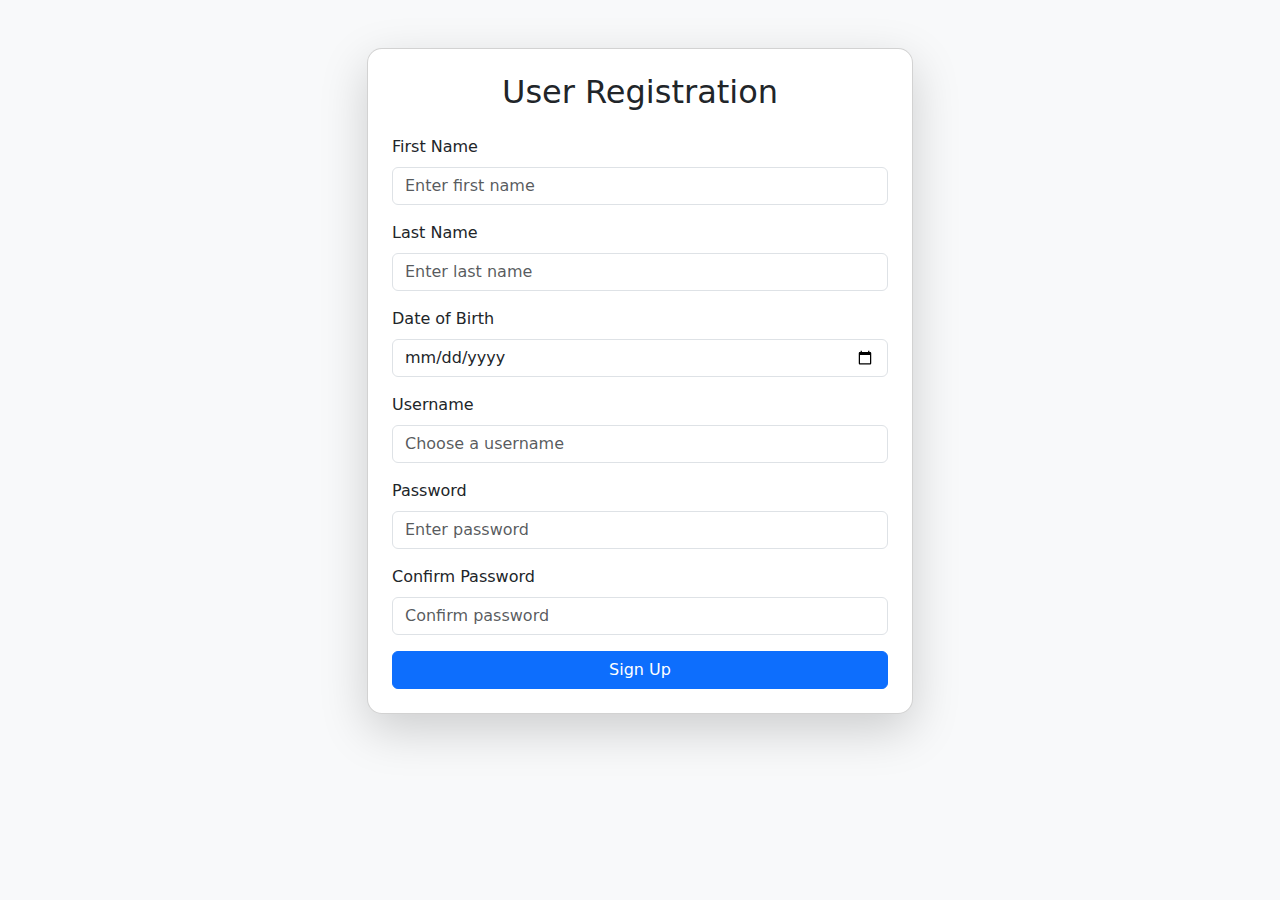
<file: index.html>
<!DOCTYPE html>
<html lang="en">
<head>
  <meta charset="UTF-8">
  <meta name="viewport" content="width=device-width, initial-scale=1.0">
  <title>User Registration</title>
  <!-- Bootstrap CSS -->
  <link href="https://cdn.jsdelivr.net/npm/bootstrap@5.3.0/dist/css/bootstrap.min.css" rel="stylesheet">
  <link rel="stylesheet" href="style.css">
</head>
<body class="bg-light">

  <div class="container mt-5">
    <div class="row justify-content-center">
      <div class="col-md-6">
        <div class="card shadow-lg p-4">
          <h2 class="text-center mb-4">User Registration</h2>
          
          <!-- Registration Form -->
          <form id="registrationForm">
            <div class="mb-3">
              <label for="firstName" class="form-label">First Name</label>
              <input type="text" class="form-control" id="firstName" placeholder="Enter first name">
              <small class="text-danger" id="firstNameError"></small>
            </div>

            <div class="mb-3">
              <label for="lastName" class="form-label">Last Name</label>
              <input type="text" class="form-control" id="lastName" placeholder="Enter last name">
              <small class="text-danger" id="lastNameError"></small>
            </div>

            <div class="mb-3">
              <label for="dob" class="form-label">Date of Birth</label>
              <input type="date" class="form-control" id="dob">
              <small class="text-danger" id="dobError"></small>
            </div>

            <div class="mb-3">
              <label for="username" class="form-label">Username</label>
              <input type="text" class="form-control" id="username" placeholder="Choose a username">
              <small class="text-danger" id="usernameError"></small>
            </div>

            <div class="mb-3">
              <label for="password" class="form-label">Password</label>
              <input type="password" class="form-control" id="password" placeholder="Enter password">
              <small class="text-danger" id="passwordError"></small>
            </div>

            <div class="mb-3">
              <label for="confirmPassword" class="form-label">Confirm Password</label>
              <input type="password" class="form-control" id="confirmPassword" placeholder="Confirm password">
              <small class="text-danger" id="confirmPasswordError"></small>
            </div>

            <button type="submit" class="btn btn-primary w-100">Sign Up</button>
          </form>

          <!-- Success Message -->
          <div id="successMsg" class="alert alert-success mt-3 d-none"></div>

        </div>
      </div>
    </div>
  </div>

  <!-- Bootstrap JS -->
  <script src="https://cdn.jsdelivr.net/npm/bootstrap@5.3.0/dist/js/bootstrap.bundle.min.js"></script>
  <script src="script.js"></script>
</body>
</html>
</file>
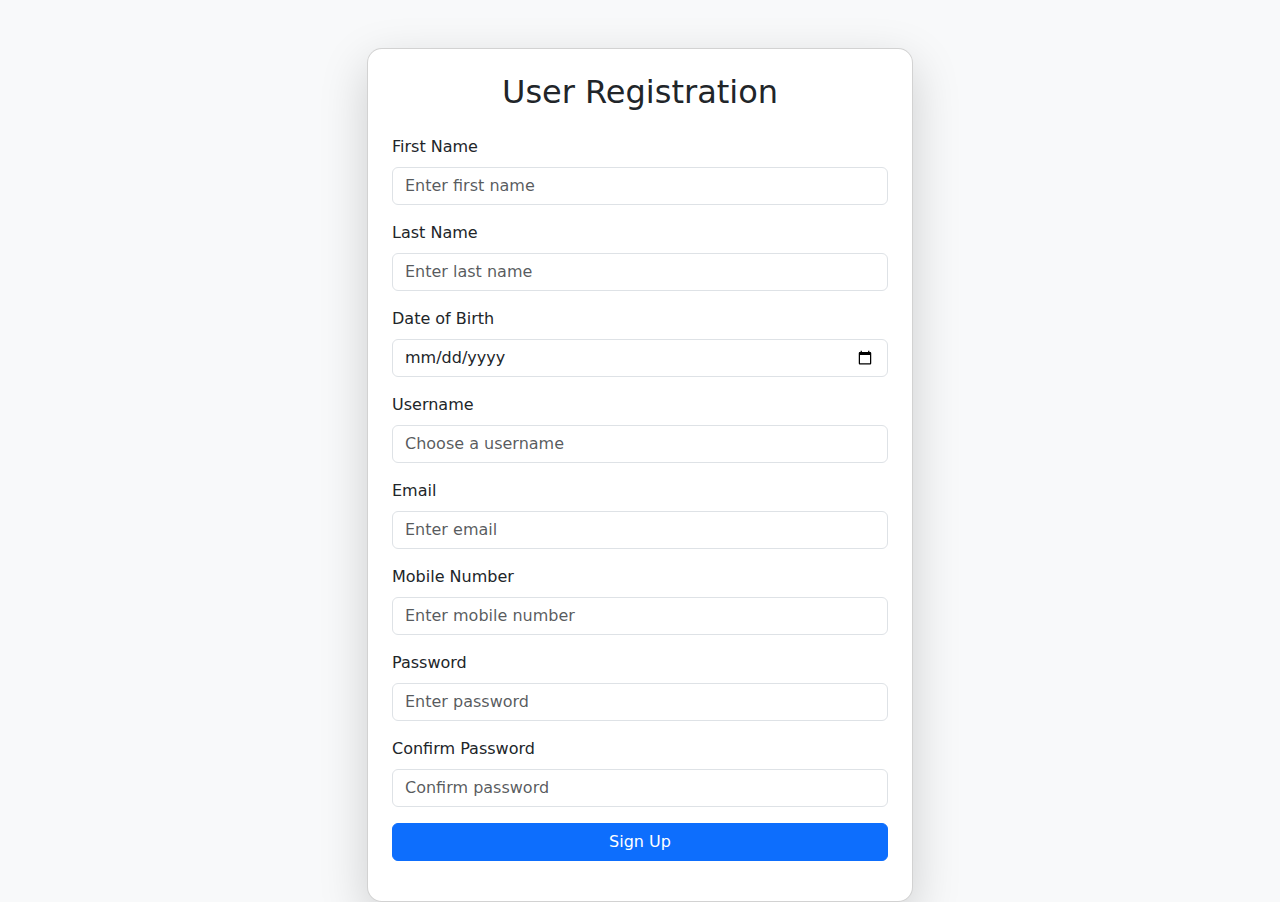
<file: frontend/index.html>
<!DOCTYPE html>
<html lang="en">
<head>
  <meta charset="UTF-8">
  <meta name="viewport" content="width=device-width, initial-scale=1.0">
  <title>User Registration</title>
  <link href="https://cdn.jsdelivr.net/npm/bootstrap@5.3.0/dist/css/bootstrap.min.css" rel="stylesheet">
  <link rel="stylesheet" href="style.css">
</head>
<body class="bg-light">

  <div class="container mt-5">
    <div class="row justify-content-center">
      <div class="col-md-6">
        <div class="card shadow-lg p-4">
          <h2 class="text-center mb-4">User Registration</h2>

          <form id="registrationForm">
            <div class="mb-3">
              <label for="firstName" class="form-label">First Name</label>
              <input type="text" class="form-control" id="firstName" placeholder="Enter first name">
              <small class="text-danger" id="firstNameError"></small>
            </div>

            <div class="mb-3">
              <label for="lastName" class="form-label">Last Name</label>
              <input type="text" class="form-control" id="lastName" placeholder="Enter last name">
              <small class="text-danger" id="lastNameError"></small>
            </div>

            <div class="mb-3">
              <label for="dob" class="form-label">Date of Birth</label>
              <input type="date" class="form-control" id="dob">
              <small class="text-danger" id="dobError"></small>
            </div>

            <div class="mb-3">
              <label for="username" class="form-label">Username</label>
              <input type="text" class="form-control" id="username" placeholder="Choose a username">
              <small class="text-danger" id="usernameError"></small>
            </div>

            <div class="mb-3">
              <label for="email" class="form-label">Email</label>
              <input type="email" class="form-control" id="email" placeholder="Enter email">
              <small class="text-danger" id="emailError"></small>
            </div>

            <div class="mb-3">
              <label for="mobile" class="form-label">Mobile Number</label>
              <input type="text" class="form-control" id="mobile" placeholder="Enter mobile number">
              <small class="text-danger" id="mobileError"></small>
            </div>

            <div class="mb-3">
              <label for="password" class="form-label">Password</label>
              <input type="password" class="form-control" id="password" placeholder="Enter password">
              <small class="text-danger" id="passwordError"></small>
            </div>

            <div class="mb-3">
              <label for="confirmPassword" class="form-label">Confirm Password</label>
              <input type="password" class="form-control" id="confirmPassword" placeholder="Confirm password">
              <small class="text-danger" id="confirmPasswordError"></small>
            </div>

            <button type="submit" class="btn btn-primary w-100">Sign Up</button>
          </form>

          <div id="responseMessage" class="mt-3"></div>

        </div>
      </div>
    </div>
  </div>

  <script src="script.js"></script>
</body>
</html>
</file>
<file: style.css>
body {
  background: #f8f9fa;
}

.card {
  border-radius: 15px;
}
</file>
<file: frontend/style.css>
body {
  background: #f8f9fa;
}

.card {
  border-radius: 15px;
}
</file>
